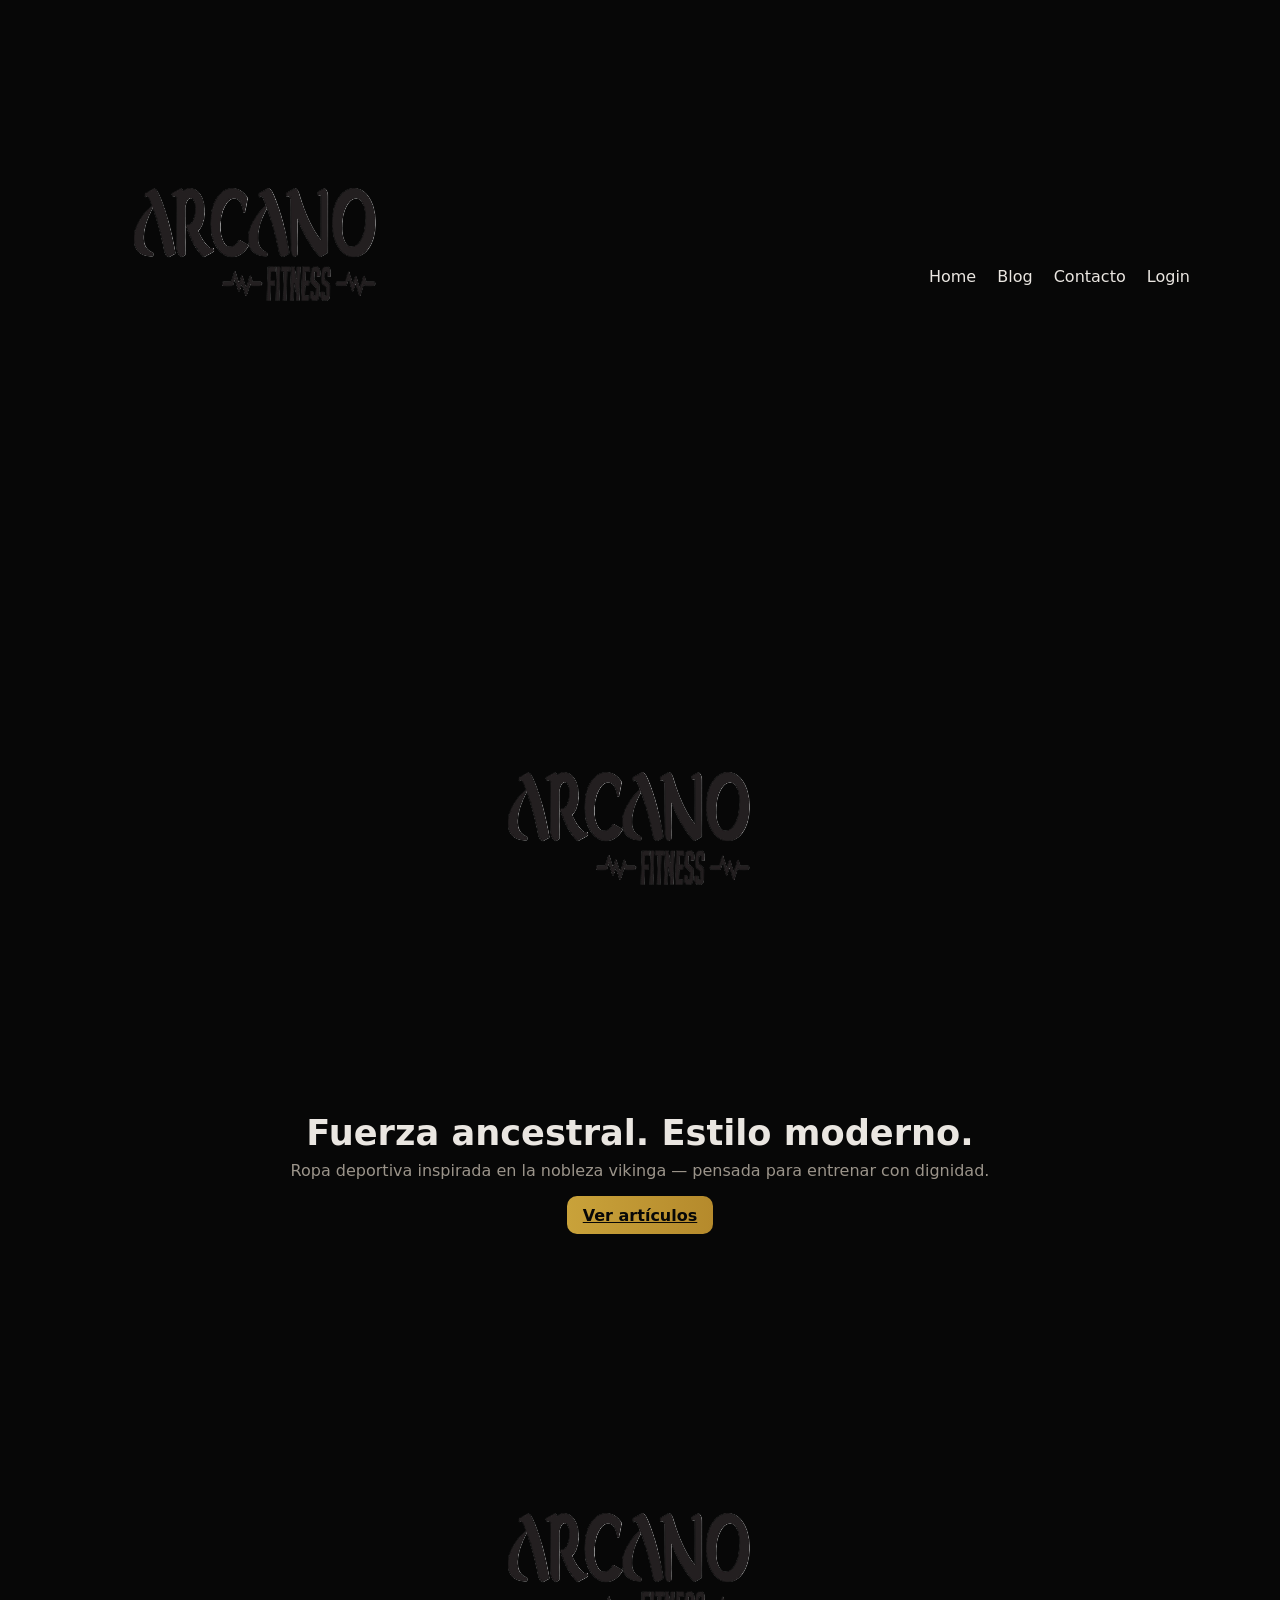
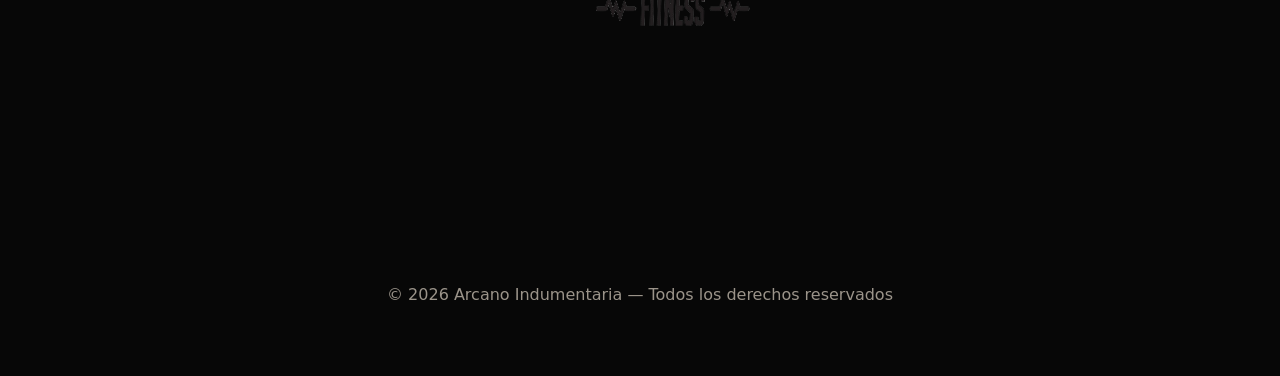
<file: Arcano Indumentaria/index.html>
<!doctype html>
<html lang="es">
<head>
    <meta charset="utf-8">
        <meta name="viewport" content="width=device-width,initial-scale=1">
    <title>Arcano Indumentaria</title>
    <link rel="stylesheet" href="assets/css/style.css">
</head>
<body class="arcano">
    <header class="site-header">
        <div class="container header-inner">
             <div class="logo">
                 <a href="index.html">
                     <img src="assets/image/Arcano_Fitnes.png" alt="Logo Arcano fitnes">
                 </a>
            </div>
             <nav class="nav">
                 <a href="index.html">Home</a>
                 <a href="blog.html">Blog</a>
                 <a href="contacto.html">Contacto</a>
                 <a href="login.html">Login</a>
            </nav>
        </div>
    </header>


    <main class="container">
        <section class="hero">
            <img src="assets/image/Arcano_Fitnes.png" alt="Logo Arcano fitnes">
            <h1>Fuerza ancestral. Estilo moderno.</h1>
            <p>Ropa deportiva inspirada en la nobleza vikinga — pensada para entrenar con dignidad.</p>
            <a class="btn primary" href="blog.html">Ver artículos</a>
        </section>


        <section id="latest-posts" class="posts-grid" aria-label="Publicaciones recientes">
        <!-- tarjetas renderizadas por JS -->
        </section>
    </main>


    <footer class="site-footer">
        <img src="assets/image/Arcano_Fitnes.png" alt="Logo Arcano Fitness">
        <div class="container">
            <p>© <span id="year"></span> Arcano Indumentaria — Todos los derechos reservados</p>
        </div>
    </footer>


    <script src="assets/js/main.js"></script>
</body>
</html>
</file>
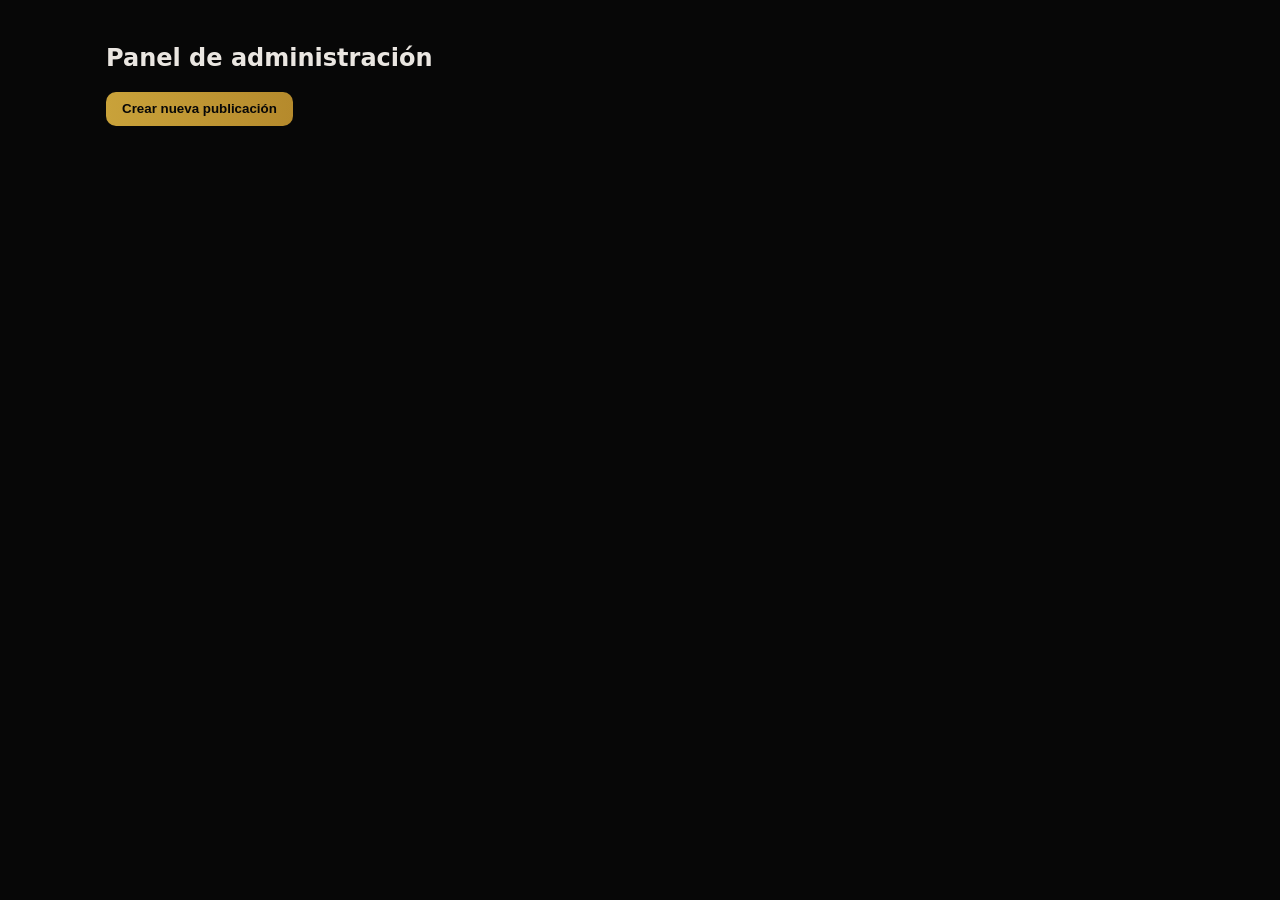
<file: Arcano Indumentaria/admin.html>
<!doctype html>
<html lang="es">
<head>
<meta charset="utf-8">
<meta name="viewport" content="width=device-width,initial-scale=1">
<title>Admin - Arcano</title>
<link rel="stylesheet" href="assets/css/style.css">
</head>
<body class="arcano">
    <main class="container admin-page">
        <h2>Panel de administración</h2>
        <section id="admin-controls">
            <button id="new-post" class="btn primary">Crear nueva publicación</button>
            <div id="admin-posts">
            <!-- lista de posts con botones editar/eliminar -->
             </div>
        </section>
    </main>
    <script src="assets/js/main.js"></script>
</body>
</html>
</file>
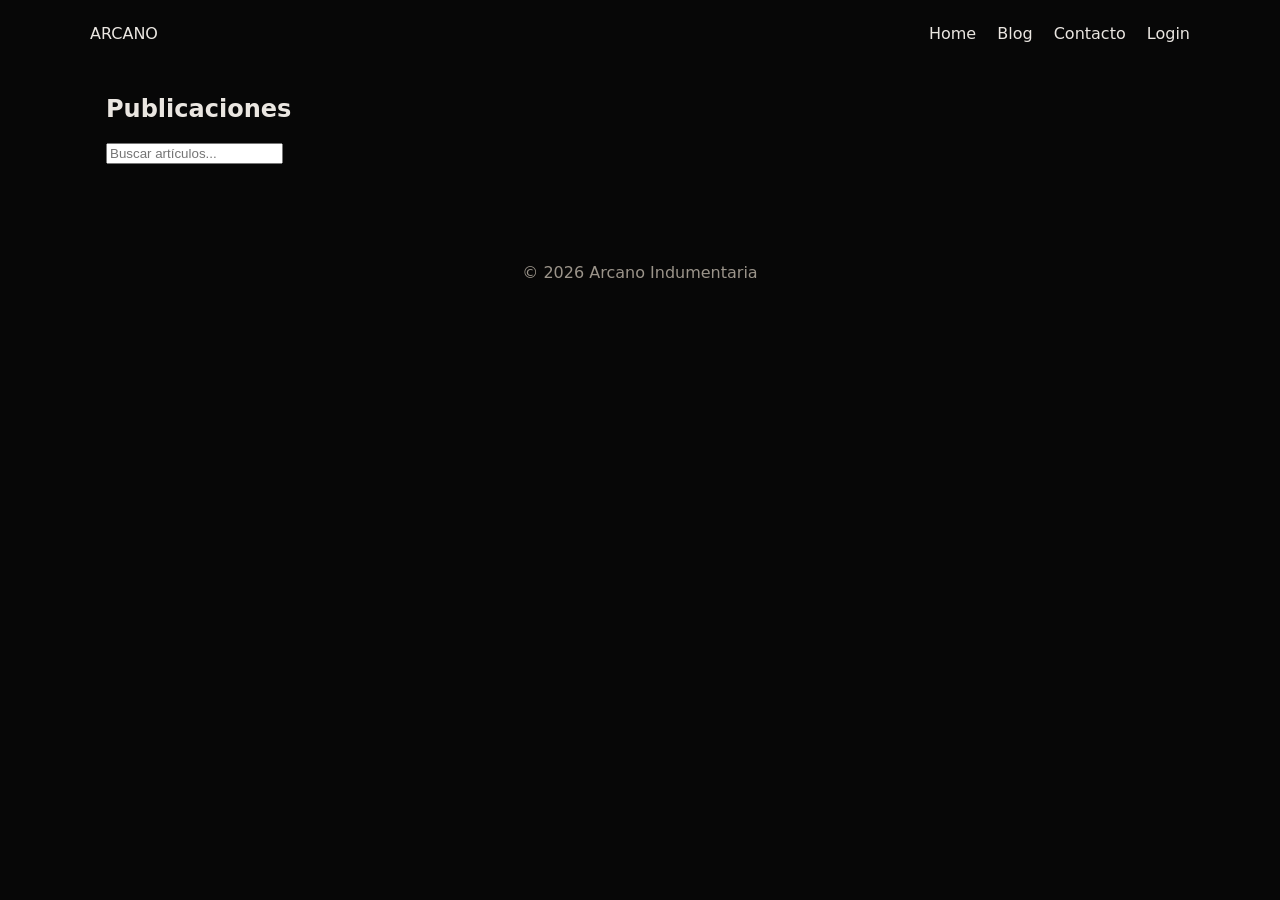
<file: Arcano Indumentaria/blog.html>
<!doctype html>
<html lang="es">
<head>
<meta charset="utf-8">
<meta name="viewport" content="width=device-width,initial-scale=1">
<title>Blog - Arcano Indumentaria</title>
<link rel="stylesheet" href="assets/css/style.css">
</head>
<body class="arcano">
    <header class="site-header">
        <div class="container header-inner">
            <div class="logo">ARCANO</div>
            <nav class="nav">
                <a href="index.html">Home</a>
                <a href="blog.html" aria-current="page">Blog</a>
                <a href="contacto.html">Contacto</a>
                <a href="login.html">Login</a>
            </nav>
        </div>
    </header>


    <main class="container">
        <h2>Publicaciones</h2>
        <div class="search-row">
            <input id="search" type="search" placeholder="Buscar artículos..." />
        </div>


        <section id="posts-list" class="posts-grid">
            <!-- lista renderizada por JS -->
        </section>
    </main>


    <footer class="site-footer">
        <div class="container">
            <p>© <span id="year-2"></span> Arcano Indumentaria</p>
        </div>
    </footer>


    <script src="assets/js/main.js"></script>
</body>
</html>
</file>
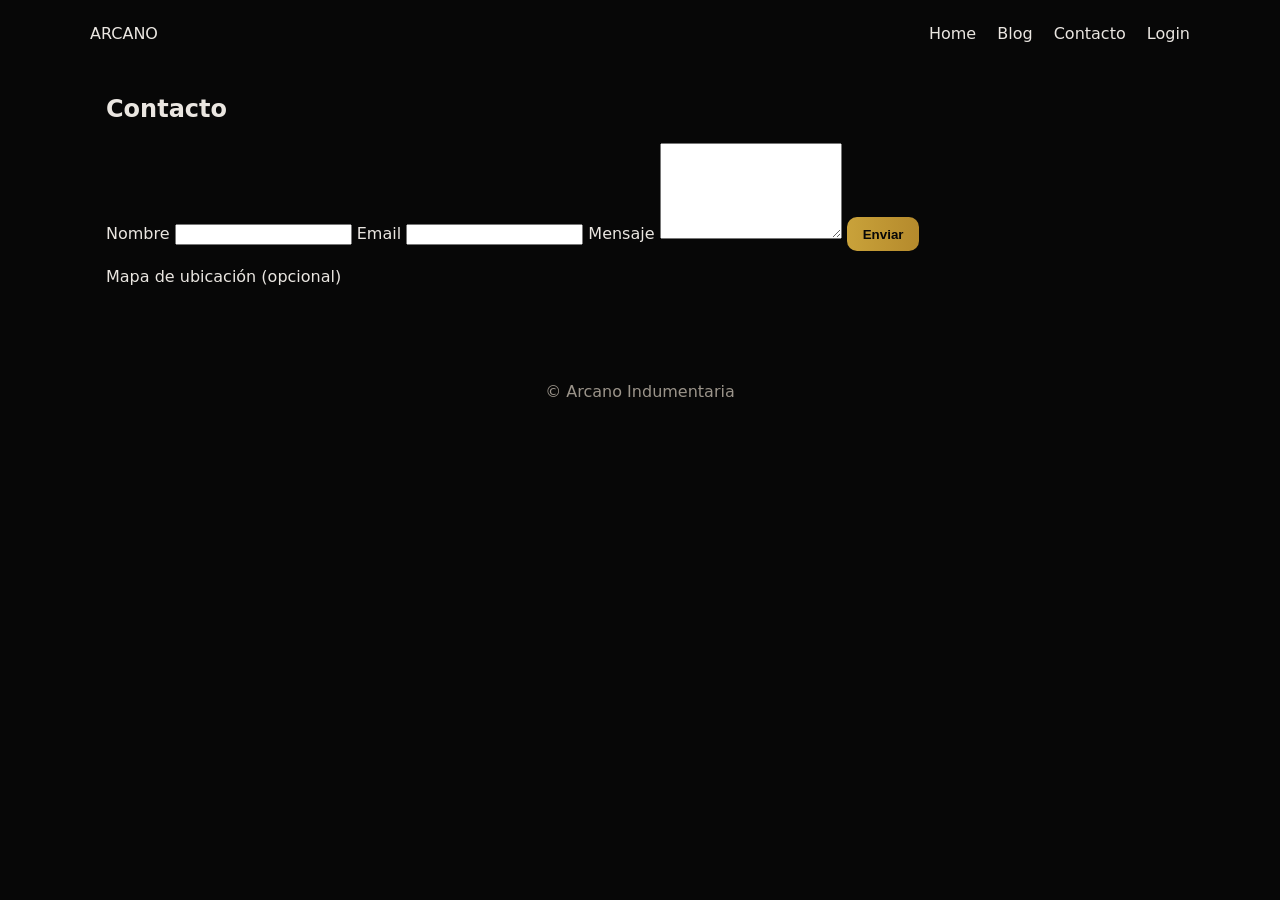
<file: Arcano Indumentaria/contacto.html>
<!doctype html>
<html lang="es">
<head>
<meta charset="utf-8">
<meta name="viewport" content="width=device-width,initial-scale=1">
<title>Contacto - Arcano</title>
<link rel="stylesheet" href="assets/css/style.css">
</head>
<body class="arcano">
    <header class="site-header">
        <div class="container header-inner">
            <div class="logo">ARCANO</div>
            <nav class="nav">
                <a href="index.html">Home</a>
                <a href="blog.html">Blog</a>
                <a href="contacto.html" aria-current="page">Contacto</a>
                <a href="login.html">Login</a>
            </nav>
        </div>
    </header>


    <main class="container contact-page">
        <h2>Contacto</h2>
        <form id="contact-form">
            <label>Nombre
                <input type="text" id="contact-name" required />
            </label>
            <label>Email
                <input type="email" id="contact-email" required />
            </label>
            <label>Mensaje
                <textarea id="contact-message" rows="6" required></textarea>
            </label>
            <button class="btn primary" type="submit">Enviar</button>
        </form>


        <section class="map">
            <!-- aquí puedes anidar iframe de Google Maps si querés -->
            <p>Mapa de ubicación (opcional)</p>
        </section>
    </main>


    <footer class="site-footer">
        <div class="container">
            <p>© Arcano Indumentaria</p>
        </div>
    </footer>


    <script src="assets/js/main.js"></script>
</body>
</html>
</file>
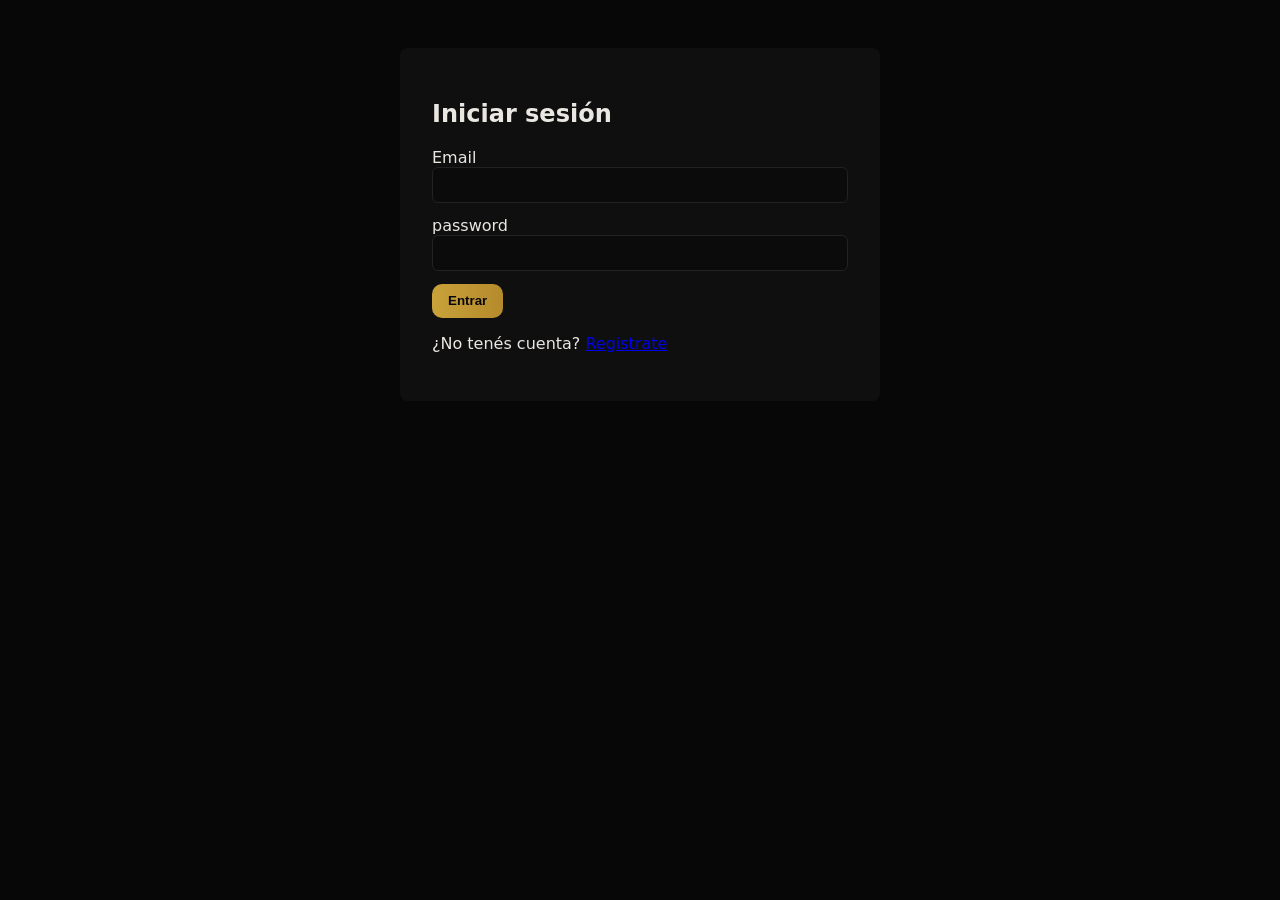
<file: Arcano Indumentaria/login.html>
<!doctype html>
<html lang="es">
<head>
<meta charset="utf-8">
<meta name="viewport" content="width=device-width,initial-scale=1">
<title>Login - Arcano</title>
<link rel="stylesheet" href="assets/css/style.css">
</head>
<body class="arcano">
    <main class="container auth-page">
        <h2>Iniciar sesión</h2>
        <form id="login-form">
            <label>Email
                <input type="email" id="login-email" required />
            </label>
            <label>password
                <input type="password" id="login-password" minlength="8" required />
            </label>
            <button class="btn primary" type="submit">Entrar</button>
         <p>¿No tenés cuenta? <a href="register.html">Registrate</a></p>
        </form>
    </main>
    <script src="assets/js/main.js"></script>
</body>
</html>
</file>
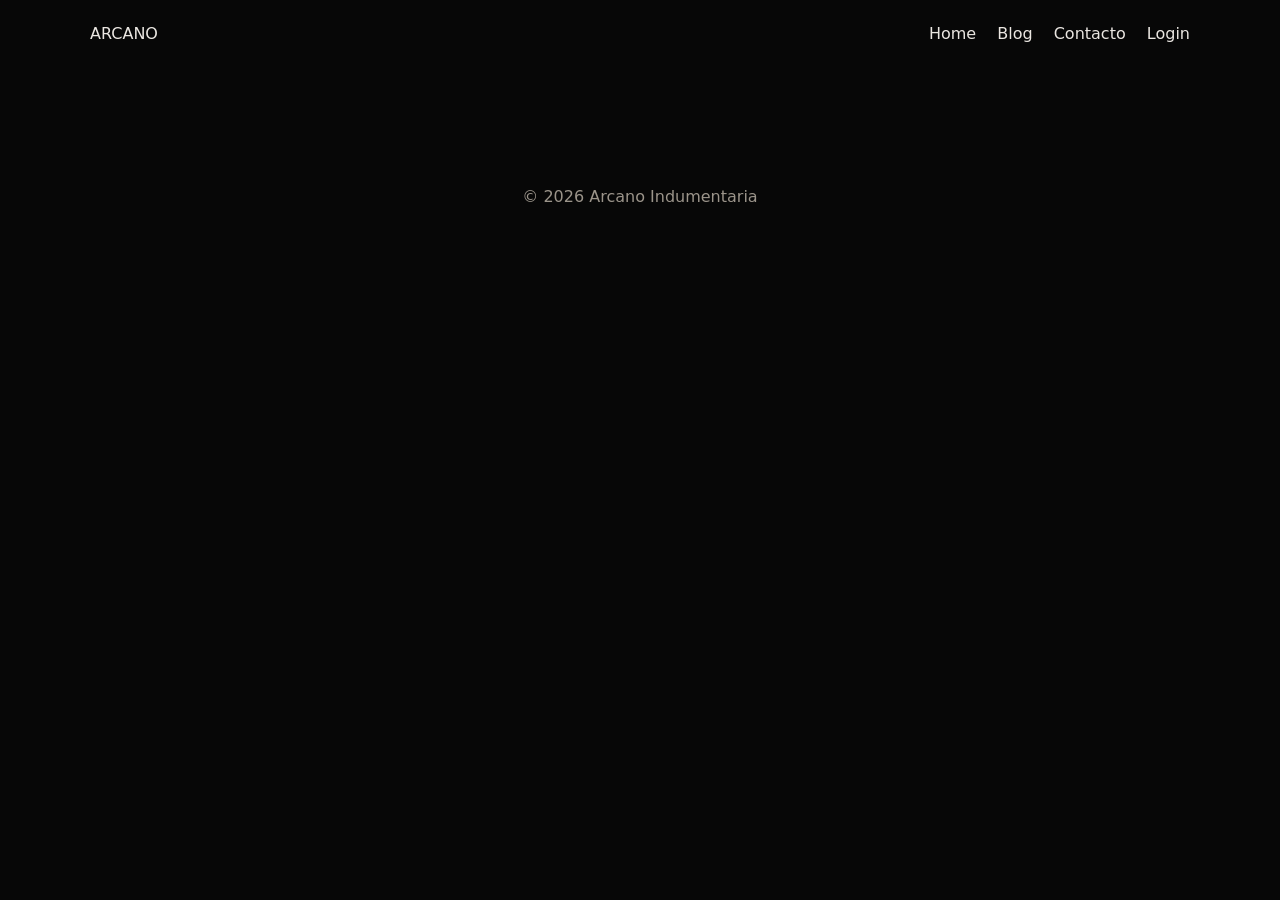
<file: Arcano Indumentaria/post.html>
<!doctype html>
<html lang="es">
<head>
<meta charset="utf-8">
<meta name="viewport" content="width=device-width,initial-scale=1">
<title>Artículo - Arcano Indumentaria</title>
<link rel="stylesheet" href="assets/css/style.css">
</head>
<body class="arcano">
    <header class="site-header">
        <div class="container header-inner">
            <div class="logo">ARCANO</div>
            <nav class="nav">
                <a href="index.html">Home</a>
                <a href="blog.html">Blog</a>
                <a href="contacto.html">Contacto</a>
                <a href="login.html">Login</a>
            </nav>
        </div>
    </header>


    <main class="container post-detail">
        <article id="post-article">
            <!-- contenido inyectado por JS -->
        </article>
    </main>


<footer class="site-footer">
    <div class="container">
        <p>© <span id="year-3"></span> Arcano Indumentaria</p>
    </div>
</footer>


<script src="assets/js/main.js"></script>
</body>
</html>
</file>
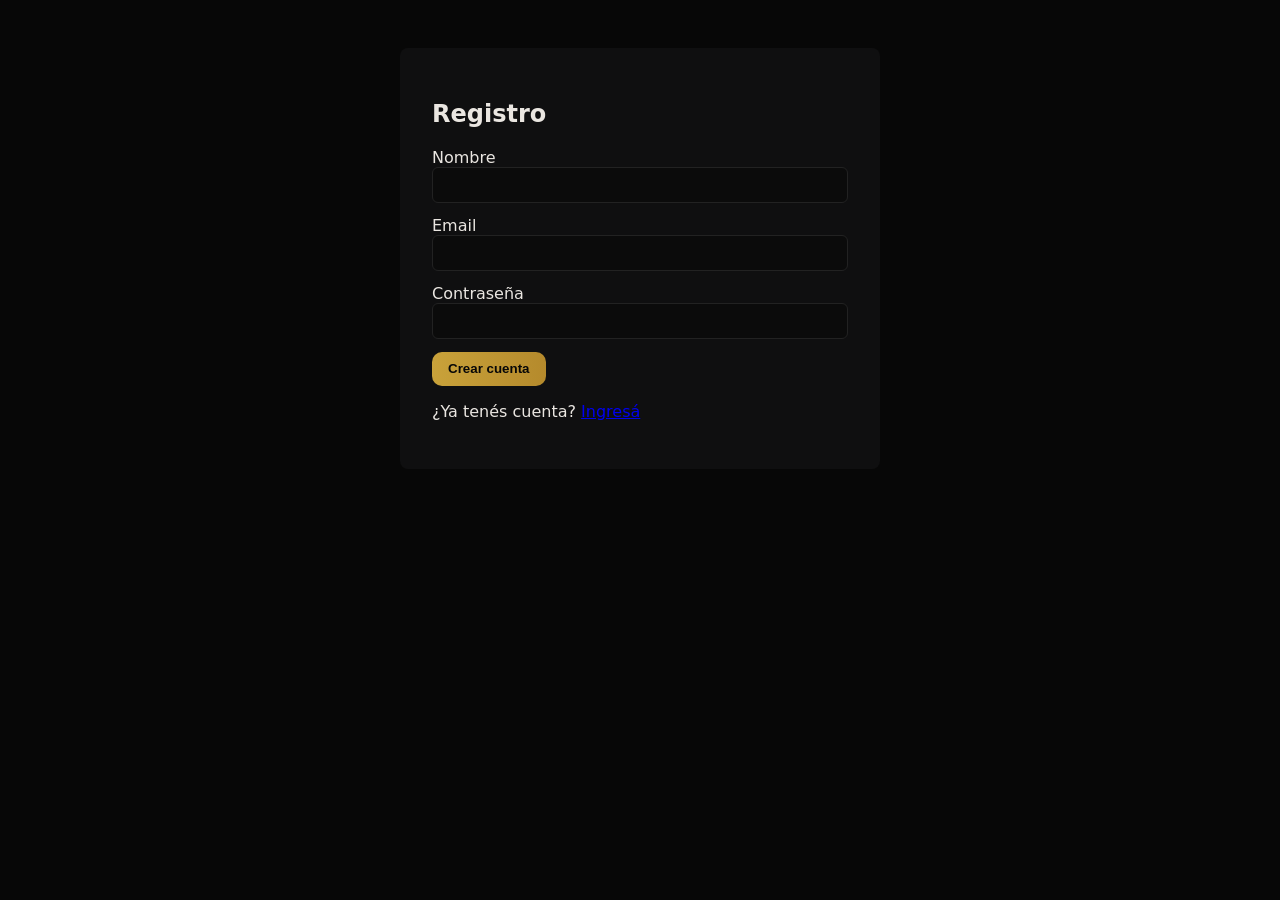
<file: Arcano Indumentaria/register.html>
<!doctype html>
<html lang="es">
<head>
<meta charset="utf-8">
<meta name="viewport" content="width=device-width,initial-scale=1">
<title>Registro - Arcano</title>
<link rel="stylesheet" href="assets/css/style.css">
</head>
<body class="arcano">
    <main class="container auth-page">
        <h2>Registro</h2>
        <form id="register-form">
            <label>Nombre
                <input type="text" id="reg-name" required />
            </label>
            <label>Email
                <input type="email" id="reg-email" required />
            </label>
            <label>Contraseña
                <input type="password" id="reg-password" minlength="8" required />
            </label>
            <button class="btn primary" type="submit">Crear cuenta</button>
            <p>¿Ya tenés cuenta? <a href="login.html">Ingresá</a></p>
        </form>
    </main>
    <script src="assets/js/main.js"></script>
</body>
</html>
</file>
<file: Arcano Indumentaria/assets/css/style.css>
:root {
--bg: #070707;
--card: #0f0f10;
--text: #eae6e1;
--gold: #c9a23a;
--muted: #9b948a;
}


*{box-sizing:border-box}
body.arcano{
    background:var(--bg);
    color:var(--text);
    font-family:Inter, system-ui, -apple-system, 'Segoe UI', Roboto, 'Helvetica Neue', Arial
}
.container{
    max-width:1100px;
    margin:0 auto;
    padding:1rem
}
.header-inner{
    display:flex;
    align-items:center;
    justify-content:space-between;
    padding:1rem 0
}
/*.logo{
    font-weight:800;
    letter-spacing:3px;
    color:var(--gold);
    font-size:1.4rem
}*/
.logo img,
.logo-img {
    height: 500px;       
    width: auto;
    object-fit: contain;
}

.nav a{
    margin-left:1rem;
    color:var(--text);
    text-decoration:none
}
.hero{
    padding:3rem 0;
    text-align:center
}
.hero h1{
    font-size:2.2rem;
    margin:0 0 .5rem
}
.hero p{
    color:var(--muted);
    margin:0 0 1rem
}
.btn{
    display:inline-block;
    padding:.6rem 1rem;
    border-radius:10px;
    border:none;cursor:pointer
}
.btn.primary{
    background:linear-gradient(90deg,var(--gold),#b58a2c);
    color:#070707;
    font-weight:700
}
.posts-grid{
    display:grid;grid-template-columns:repeat(auto-fit,minmax(260px,1fr));
    gap:1rem;
    margin-top:1.2rem
}
.card{
    background:var(--card);
    padding:1rem;
    border-radius:10px;
    box-shadow:0 4px 18px rgba(0,0,0,.6)
}
.card img{
    width:100%;
    height:160px;
    object-fit:cover;
    border-radius:6px
}
.card h3{
    margin:.6rem 0 .3rem
}
.card p{
    color:var(--muted);
    font-size:.95rem
}
.post-detail{
    padding:2rem 0
}
.auth-page{
    max-width:480px;
    margin:3rem auto;
    background:var(--card);
    padding:2rem;
    border-radius:8px
}
.auth-page label{
    display:block;
    margin-bottom:.8rem
}
.auth-page input, .auth-page textarea{
    width:100%;
    padding:.6rem;
    border-radius:6px;
    border:1px solid #222;
    background:#0b0b0b;
    color:var(--text)
}
.site-footer{
    padding:2rem 0;
    color:var(--muted);
    text-align:center
}
@media (max-width:600px){
    .hero h1{
        font-size:1.6rem
    }
    .header-inner{
        flex-direction:column;
        align-items:flex-start
    }
        .nav a{
            margin-left:0;margin-top:.4rem
        }
    }
</file>
